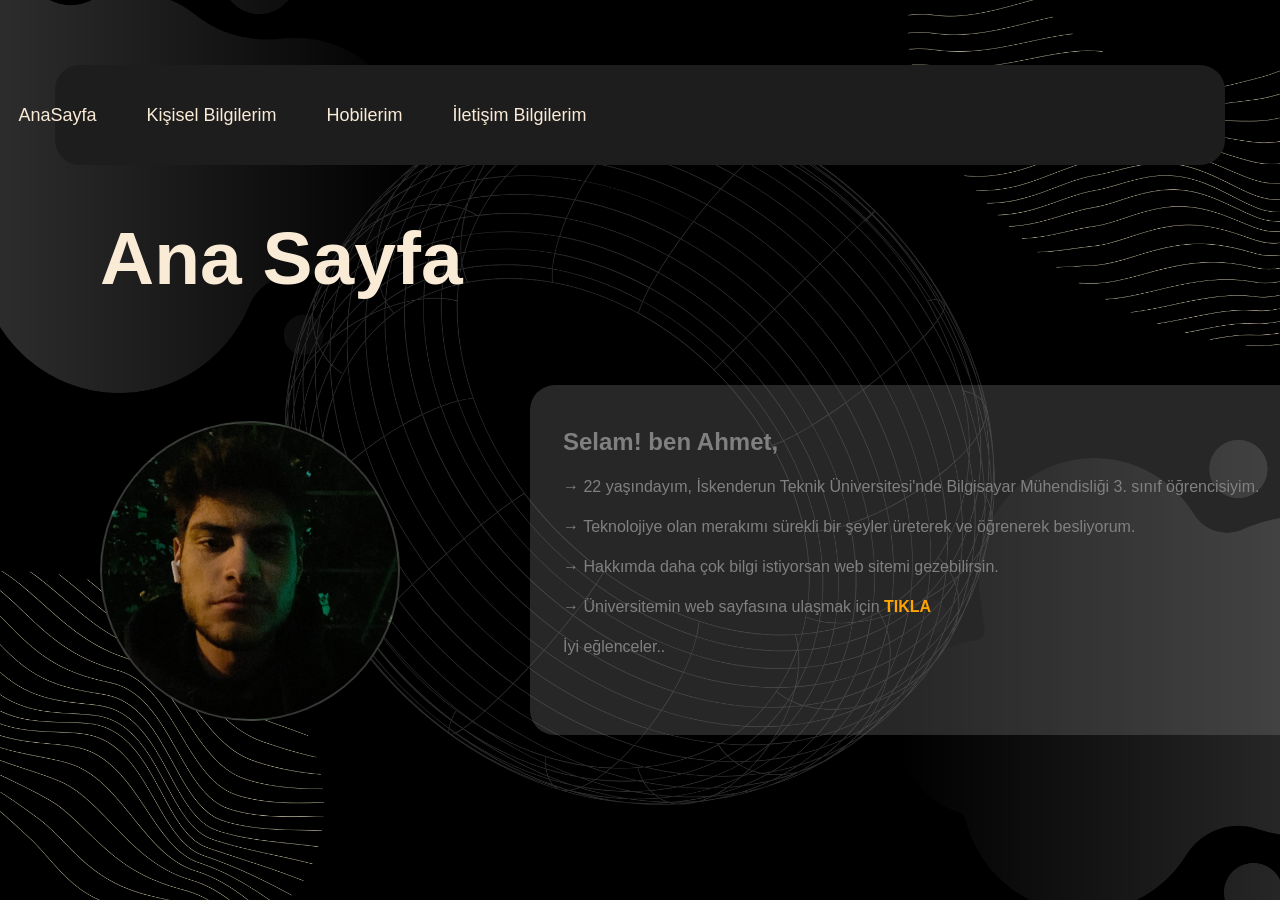
<file: index.html>
<!DOCTYPE html>
<html lang="en">

<head>
    <meta charset="UTF-8">
    <meta name="viewport" content="width=device-width, initial-scale=1.0">
    <title>Anasayfa</title>
    <link rel="stylesheet" href="index.css">
    <style>
        h1 {
            display: inline;
            color: antiquewhite;
            margin-left: 70px;
            font-size: 75px;
            font-family:'Trebuchet MS', 'Lucida Sans Unicode', 'Lucida Grande', 'Lucida Sans', Arial, sans-serif
        }
        p{
            padding-top: 43px;
            color: azure;
            margin-left: 25px;
            font-size: 20px;
            font-family:'Trebuchet MS', 'Lucida Sans Unicode', 'Lucida Grande', 'Lucida Sans', Arial, sans-serif;
            text-align: center;
        }
        h1:hover{
            color: orange;
            cursor:pointer;
        }
        table{
            display: block;
            margin:0;
            padding: 0;
            color: gray;
            margin-left: 30px;
            margin-top: 50px;
            font-family: 'Lucida Sans', 'Lucida Sans Regular', 'Lucida Grande', 'Lucida Sans Unicode', Geneva, Verdana, sans-serif;
        }
        table:hover{
            color: white;
            transition: 0.5s;
        }
        table h2{
            margin: 0;
            padding: 0;
            margin-top: -10px;
        }
    </style>
</head>

<body>
    <div class="anasayfa1">
        <nav>
            <img src='ak.png' alt='Logo'>
            <ul>
                <li><a href="index.html">AnaSayfa</a></li>
                <li><a href="kisiselB.html">Kişisel Bilgilerim</a></li>
                <li><a href="hobilerim.html">Hobilerim</a></li>
                <li><a href="iletisim.html">İletişim Bilgilerim</a></li>
            </ul>
        </nav>
        <h1><a href="#"></a>Ana Sayfa</h1>
        <div class="as">
        </div>
            <div class="desc">
<table>
        <tr>
            <td><h2>Selam! ben Ahmet,</h2></td>
        </tr>
        <tr>
            <td><br>→ 22 yaşındayım, İskenderun Teknik Üniversitesi'nde Bilgisayar Mühendisliği 3. sınıf öğrencisiyim.</td>
        </tr>
        <tr>
            <td><br>→ Teknolojiye olan merakımı sürekli bir şeyler üreterek ve öğrenerek besliyorum.</td>
        </tr>
        <tr>
            <td><br>→ Hakkımda daha çok bilgi istiyorsan web sitemi gezebilirsin.</td>
        </tr>
        <tr>
            <td><br>→ Üniversitemin web sayfasına ulaşmak için <a style="text-decoration: none;color: orange;" href="https://iste.edu.tr"><b>TIKLA</b></a></td>
        </tr>
        <tr>
            <td><br>İyi eğlenceler..</td>
        </tr>
    </table>
            </div>
    </div>
</body>


</html>
</file>
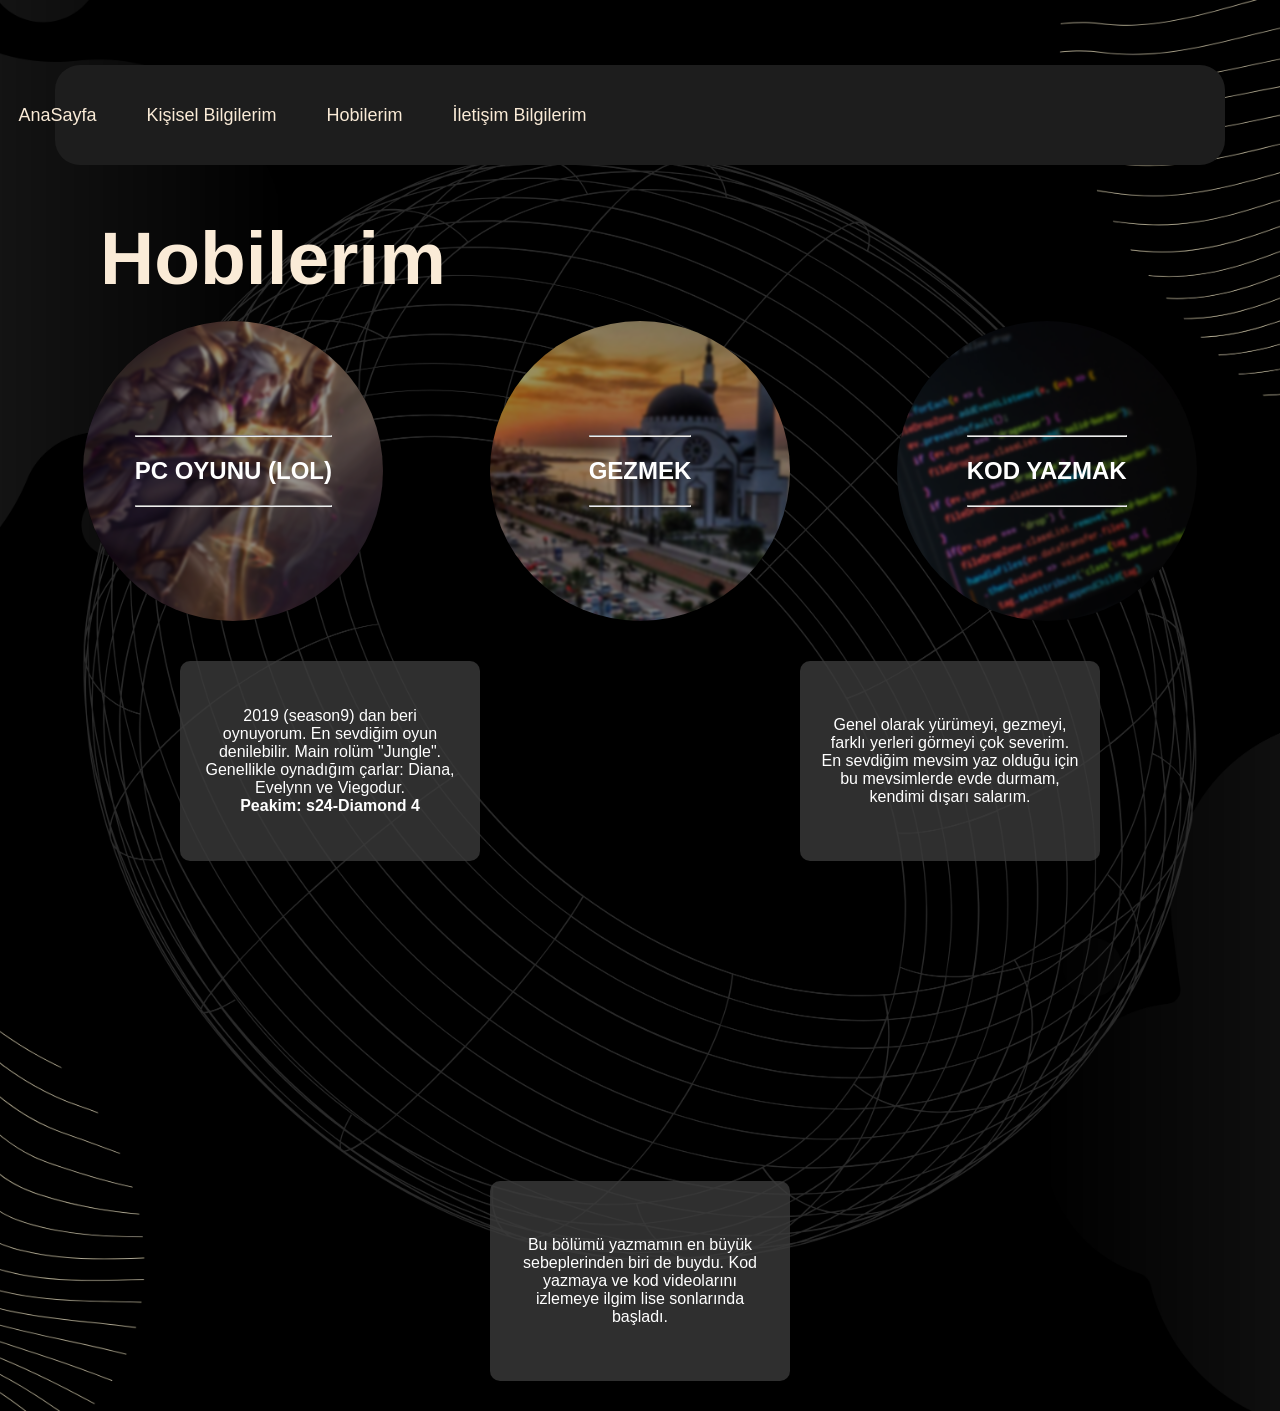
<file: hobilerim.html>
<!DOCTYPE html>
<html lang="en">

<head>
    <meta charset="UTF-8">
    <meta name="viewport" content="width=device-width, initial-scale=1.0">
    <title>Kişisel Bilgilerim</title>
    <link rel="stylesheet" href="hobilerim.css">
    <style>
        h1 {
            margin-top: 50x;
            display: inline;
            color: antiquewhite;
            margin-left: 70px;
            font-size: 75px;
            font-family: 'Trebuchet MS', 'Lucida Sans Unicode', 'Lucida Grande', 'Lucida Sans', Arial, sans-serif
        }

        h1:hover {
            color: orange;
            cursor: pointer;
        }
    </style>
</head>

<body>
    <div class="anasayfa1">
        <nav>
            <img src="ak.png" alt="Logo!">
            <ul>
                <li><a href="index.html">AnaSayfa</a></li>
                <li><a href="kisiselB.html">Kişisel Bilgilerim</a></li>
                <li><a href="hobilerim.html">Hobilerim</a></li>
                <li><a href="iletisim.html">İletişim Bilgilerim</a></li>
            </ul>
        </nav>
        <h1><a href="#"></a>Hobilerim</h1>
        <div class="card-container">
            <div class="card">
                <div class="yazi">
                    <hr>
                    <h2>PC OYUNU (LOL)</h2>
                    <hr>
                </div>
            </div>
            <div class="card">
                <div class="yazi">
                    <hr>
                    <h2>GEZMEK</h2>
                    <hr>
                </div>
            </div>
            <div class="card">
                <div class="yazi">
                    <hr>
                    <h2>KOD YAZMAK</h2>
                    <hr>
                </div>
            </div>
        </div>
        <div class="card-container1">
            <div class="description">
                <p>2019 (season9) dan beri oynuyorum. En sevdiğim oyun denilebilir. 
                    Main rolüm "Jungle". Genellikle oynadığım çarlar: 
                    Diana, Evelynn ve Viegodur. <br><b>Peakim: s24-Diamond 4</b>
                </p>
            </div>
            <div class="description">
                <p>Genel olarak yürümeyi, gezmeyi, farklı yerleri görmeyi çok severim.
                    En sevdiğim mevsim yaz olduğu için bu mevsimlerde evde durmam, kendimi dışarı salarım.
                </p>
            </div>
            <div class="description">
                <p>Bu bölümü yazmamın en büyük sebeplerinden biri de buydu.
                    Kod yazmaya ve kod videolarını izlemeye ilgim lise sonlarında başladı.
                </p>
            </div>
        </div>

</body>


</html>
</file>
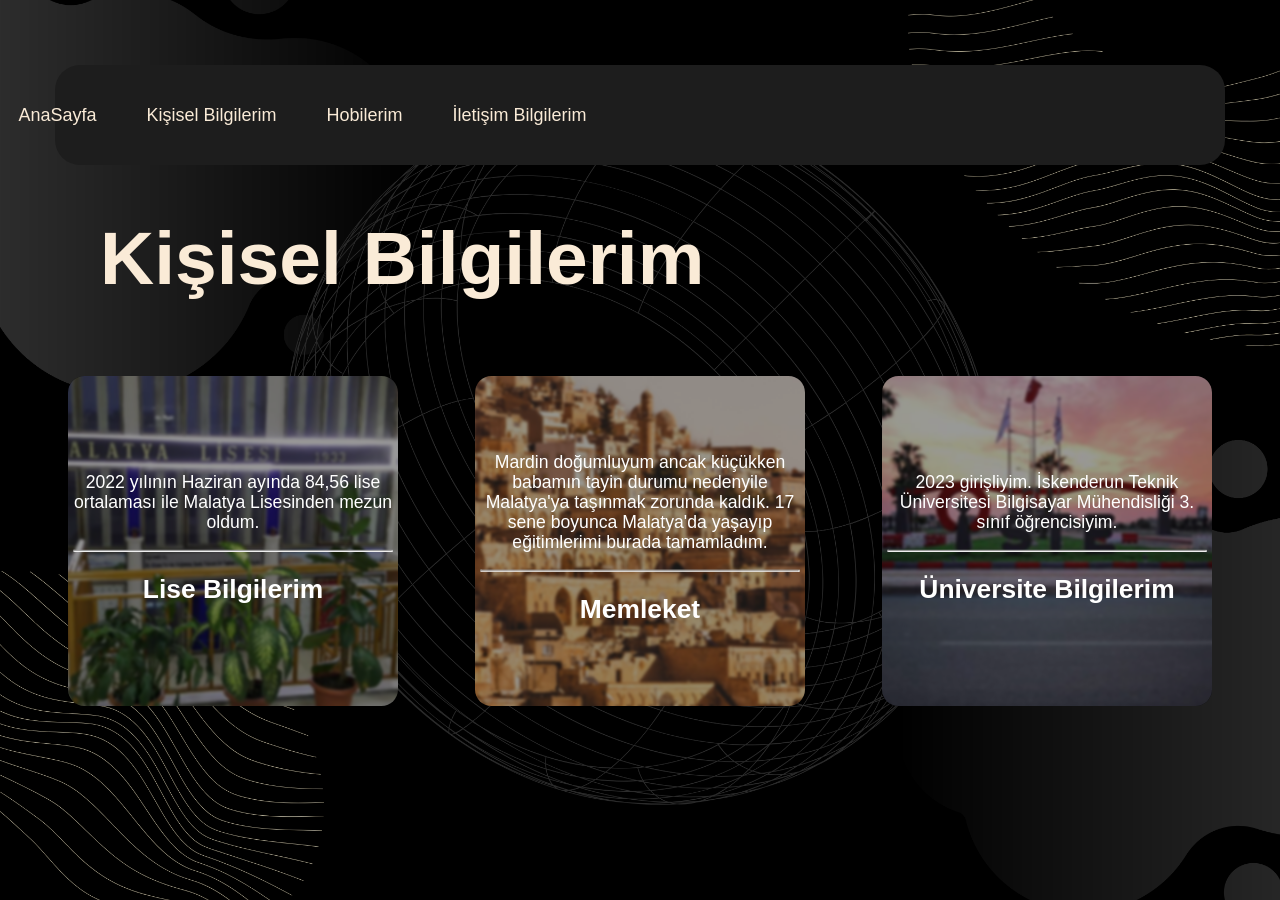
<file: kisiselB.html>
<!DOCTYPE html>
<html lang="en">

<head>
    <meta charset="UTF-8">
    <meta name="viewport" content="width=device-width, initial-scale=1.0">
    <title>Kişisel Bilgilerim</title>
    <link rel="stylesheet" href="kisiselB.css">
    <style>
        h1 {
            margin-top: 50x;
            display: inline;
            color: antiquewhite;
            margin-left: 70px;
            font-size: 75px;
            font-family: 'Trebuchet MS', 'Lucida Sans Unicode', 'Lucida Grande', 'Lucida Sans', Arial, sans-serif
        }

        h1:hover {
            color: orange;
            cursor: pointer;
        }
    </style>
</head>

<body>
    <div class="anasayfa1">
        <nav>
            <img src="ak.png" alt="Logo!">
            <ul>
                <li><a href="index.html">AnaSayfa</a></li>
                <li><a href="kisiselB.html">Kişisel Bilgilerim</a></li>
                <li><a href="hobilerim.html">Hobilerim</a></li>
                <li><a href="iletisim.html">İletişim Bilgilerim</a></li>
            </ul>
        </nav>
        <h1><a href="#"></a>Kişisel Bilgilerim</h1>
        <div class="card-container">
            <div class="card">
                <div class="yazi">
                    <p>2022 yılının Haziran ayında 84,56 lise ortalaması ile Malatya Lisesinden mezun oldum.</p>
                    <hr>
                    <h2>Lise Bilgilerim</h2>
                </div>
            </div>
            <div class="card">
                <div class="yazi">
                    <p>Mardin doğumluyum ancak küçükken babamın tayin durumu nedenyile Malatya'ya taşınmak zorunda kaldık.
                        17 sene boyunca Malatya'da yaşayıp eğitimlerimi burada tamamladım.
                    </p>
                    <hr>
                    <h2>Memleket</h2>
                </div>
            </div>
            <div class="card">
                <div class="yazi">
                    <p>2023 girişliyim. İskenderun Teknik Üniversitesi Bilgisayar Mühendisliği 3. sınıf öğrencisiyim.</p>
                    <hr>
                    <h2>Üniversite Bilgilerim</h2>
                </div>
            </div>
        </div>
    </div>
</body>


</html>
</file>
<file: index.css>
* {
    box-sizing: border-box; /* Padding ve border'ların genişliği bozmamasını sağlar */
}

body{
    margin: 0px;
    padding: 0px;
    overflow-x: hidden; /* Yatay kaydırmayı engeller */
    justify-content: space-around;
    align-items: center;
}

nav{
    height: 100px;
    background-color: rgb(29, 29, 29);
    margin-bottom: 50px;
    border-radius: 25px;
    margin-left: 25px;
    margin-right: 25px;
    display: flex;
    justify-content: center;
    align-items: center;
    margin-top: 35px;
    border: 2px solid transparent; /* Kaymayı önlemek için başlangıçta şeffaf border */
}
ul{
    list-style-type:none;
    display: flex;   
    margin: 0;
    padding: 0;
}

ul li a{
    color: antiquewhite;
    list-style-type: none;
    text-decoration: none;
    padding: 15px 25px;
    font-size: large;
    display: inline-block;
    transition: 0.3s;
    font-family: 'Gill Sans', 'Gill Sans MT', Calibri, 'Trebuchet MS', sans-serif;
}
img{
    width: 200px;
    margin-left: -875px;
}


.anasayfa1{
    min-height: 100vh;
    background-color: rgb(20, 20, 20);
    width: 96,9%;   
    margin: 0px; 
    padding: 30px;  
    background-image: url('background.jpg');    
    background-size: cover;
    background-position: center;
    
}

ul li a:hover{
    color: orange;
    opacity: 0.8s;
    cursor: pointer;
    transform: scale(1.1);
    transition: 0.3s;
}
.as{
    padding: 0;
    margin: 0;
    width: 300px;
    height: 300px;
    background-color: rgba(128, 128, 128, 0.3);
    border-radius: 50%;
    border: 2px solid rgba(255, 255, 255, 0.2);
    padding: 30px;
    margin-left: 70px;
    margin-top: 120px;
    border: 2px solid rgba(255, 255, 255, 0.2);
    background-image: url('WhatsApp\ Image\ 2026-01-30\ at\ 02.12.45.jpeg');
    background-size: cover;
    background-position: center; 
    display: block;
}

nav:hover{
    border: 2px solid bisque;
    transition: all 0.3s;
    background-color: black;    
} 

.as:hover{
    border: 1px solid orange;
    transition: 0.5s;
}

.desc{
    padding: 0;
    margin: 0;
    display: inline-block;
    margin-left: 500px;
    margin-top: -600px;
    width: 68%;
    height: 350px;
    background-color: rgba(128, 128, 128, 0.3);
    border-radius: 25px;

}
.desc:hover{
    border: 1px solid orange;
    transition: transform 0.5s ease;

}

.as:hover{
    transform: translateY(-20px);   
}

/* --- MOBİL UYUMLULUK YAMASI --- */
@media screen and (max-width: 768px) {
    
    nav {
        height: auto;
        flex-direction: column; /* Menü ve logoyu alt alta al */
        padding: 15px;
        margin: 15px;
    }

    img {
        margin-left: 0 !important; /* -875px olan margini sıfırladık */
        width: 150px;
        margin-bottom: 10px;
    }

    ul {
        flex-wrap: wrap;
        justify-content: center;
    }

    ul li a {
        padding: 8px 15px;
        font-size: 16px;
    }

    .as {
        margin: 20px auto !important; /* Ortala */
        width: 200px; /* Mobilde biraz küçült */
        height: 200px;
        display: block;
    }

    .desc {
        display: block;
        margin: 20px auto !important; /* -600px olan margini ve 500px sol margini sildik */
        width: 90% !important; /* Ekranın %90'ını kaplasın */
        height: auto; /* Yazı miktarına göre uzasın */
        min-height: 200px;
        padding: 20px;
    }

    .anasayfa1 {
        width: 100% !important; /* 96.9% değerini tam ekran yaptık */
        padding: 15px;
        display: flex;
        flex-direction: column; /* Her şeyi dikey sıraya diz */
        align-items: center;
    }

}
</file>
<file: hobilerim.css>
* {
    
    box-sizing: border-box; /* Padding ve border'ların genişliği bozmamasını sağlar */
}

body{
    margin: 0px;
    padding: 0px;
    overflow-x: hidden; /* Yatay kaydırmayı engeller */
    justify-content: space-around;
    align-items: center;
}

nav{
    height: 100px;
    background-color: rgb(29, 29, 29);
    border-radius: 25px;
    margin-left: 25px;
    margin-right: 25px;
    margin-bottom: 50px;
    display: flex;
    justify-content: center;
    align-items: center;
    margin-top: 35px;
    border: 2px solid transparent; /* Kaymayı önlemek için başlangıçta şeffaf border */
}
ul{
    list-style-type:none;
    display: flex;   
    margin: 0;
    padding: 0;
}

ul li a{
    color: antiquewhite;
    list-style-type: none;
    text-decoration: none;
    padding: 15px 25px;
    font-size: large;
    display: inline-block;
    transition: 0.3s;
    font-family: 'Gill Sans', 'Gill Sans MT', Calibri, 'Trebuchet MS', sans-serif;
}
img{
    width: 200px;
    margin-left: -875px;
}
.anasayfa1{
    min-height: 100vh;
    background-color: rgb(20, 20, 20);
    width: 100%;   
    margin: 0px; 
    padding: 30px;  
    background-image: url('background.jpg');    
    background-size: cover;
    background-position: center;
    
}

ul li a:hover{
    color: orange;
    opacity: 0.8s;
    cursor: pointer;
    transform: scale(1.1);
    transition: 0.3s;
}

nav:hover{
    border: 2px solid bisque;
    transition: all 0.3s;
    background-color: black;
}

.kb1:hover{
   transition: 0.5s;
   border: 2px solid orange; 
    
}


.card::before{
    content: "";
    position: absolute;
    top: 0;
    left: 0;
    width: 100%;
    height: 100%;
    background-position: center;
    background-size: cover;

    filter: blur(1.3px);
    opacity: 0.6;
    z-index: -1;
    transform: scale(1.1);
}

.card:nth-child(1)::before {
    background-image: url('diana.webp');
}

.card:nth-child(3)::before {
    background-image: url('code.jpg');
}

.card:nth-child(2)::before {
    background-image: url('iskenderun.jpg');
}

.card {
    position: relative;
    width: 300px;
    height: 300px;
    display: flex;
    align-items: center;
    justify-content: center;
    background-color: black;
    overflow: hidden;
    border-radius: 50%; /* Daire formu */
    
    /* Margin-left yerine bunu kullan: */
    margin: 20px auto; 
    
    backdrop-filter: blur(1px);
    transition: transform 0.3s ease; /* Hover efekti için yumuşak geçiş */
    text-align: center;
}

.yazi{
    color:white;
    text-align: center;
    align-items: center;
    padding-top: 0px;
    position: relative;
    z-index: 2;
    font-family:'Gill Sans', 'Gill Sans MT', Calibri, 'Trebuchet MS', sans-serif;
}
.card:hover{
    border: 1px solid orange;
    transition: 0.5s;
    transform: scale(1.1)
}

.yazi:hover{
     transition: 0.5s;
     cursor: pointer;
}
.card-container{
    display: flex;
    flex-wrap: wrap;        /* Ekran küçüldüğünde kartların taşmasını değil, alta inmesini sağlar */

}

.card-container1 {
    display: flex; /* Kutuları yan yana dizer */
    flex-wrap: wrap; /* Ekran daralınca aşağı kaymalarını sağlar */
    justify-content: center; /* Kutuları sayfada ortalar */
    gap: 320px; /* Kutuların arasındaki boşluğu sabitler */
    margin-top: 20px;
}

.description {
    width: 300px;
    height: 200px; /* İçerik çok olursa 'min-height' kullanabilirsin */
    background-color: rgba(59, 59, 59, 0.8);
    color: white;
    border-radius: 10px;
    padding: 20px; /* Yazının kenarlara yapışmaması için */
    display: flex;
    flex-direction: column;
    justify-content: center;
    align-items: center;
    text-align: center;
    border: 1px solid transparent;
    transition: 0.3s;
    font-family:'Trebuchet MS', 'Lucida Sans Unicode', 'Lucida Grande', 'Lucida Sans', Arial, sans-serif;
}

/* Senin sevdiğin hover efekti */
.description:hover {
    border: 1px solid orange;
    transform: translateY(-5px);
    border-radius: 45px 15px;
    background-color: rgba(24, 24, 24, 0.8) ;
}

/* --- MOBİL UYUMLULUK YAMASI --- */
@media screen and (max-width: 768px) {
    
    nav {
        height: auto;
        flex-direction: column; /* Logo ve menüyü alt alta dizer */
        padding: 20px;
        margin: 10px;
        gap: 15px;
    }

    img {
        margin-left: 0 !important; /* negatif boşluğu sıfırladık */
        width: 150px; /* Logoyu biraz küçülttük */
    }

    ul {
        flex-wrap: wrap; /* Menü elemanları sığmazsa aşağı kayar */
        justify-content: center;
    }

    ul li a {
        padding: 10px;
        font-size: 16px;
    }

    .card {
        width: 260px; /* Telefon ekranı için boyutları optimize ettik */
        height: 260px;
        margin: 20px auto !important; /* Her şeyi ortaladık */
        transform: scale(1) !important; /* Mobilde taşmayı önlemek için sabit boyuta çektik */
    }

    .card-container1 {
        gap: 20px; /* 320px olan boşluğu mobilde 20px'e indirdik */
        padding: 10px;
    }

    .description {
        width: 100%; /* Telefonun genişliğini tam kaplasın */
        max-width: 320px;
        margin: 10px auto;
    }

    .anasayfa1 {
        padding: 15px;
        display: flex;
        flex-direction: column;
        align-items: center;
    }
}
</file>
<file: kisiselB.css>
* {
    
    box-sizing: border-box; /* Padding ve border'ların genişliği bozmamasını sağlar */
}

body{
    margin: 0px;
    padding: 0px;
    overflow-x: hidden; /* Yatay kaydırmayı engeller */
    justify-content: space-around;
    align-items: center;
}

nav{
    height: 100px;
    background-color: rgb(29, 29, 29);
    border-radius: 25px;
    margin-left: 25px;
    margin-right: 25px;
    margin-bottom: 50px;
    display: flex;
    justify-content: center;
    align-items: center;
    margin-top: 35px;
    border: 2px solid transparent; /* Kaymayı önlemek için başlangıçta şeffaf border */
}
ul{
    list-style-type:none;
    display: flex;   
    margin: 0;
    padding: 0;
}

ul li a{
    color: antiquewhite;
    list-style-type: none;
    text-decoration: none;
    padding: 15px 25px;
    font-size: large;
    display: inline-block;
    transition: 0.3s;
    font-family: 'Gill Sans', 'Gill Sans MT', Calibri, 'Trebuchet MS', sans-serif;
}
img{
    width: 200px;
    margin-left: -875px;
}
.anasayfa1{
    min-height: 100vh;
    background-color: rgb(20, 20, 20);
    width: 100%;   
    margin: 0px; 
    padding: 30px;  
    background-image: url('background.jpg');    
    background-size: cover;
    background-position: center;
    
}

ul li a:hover{
    color: orange;
    opacity: 0.8s;
    cursor: pointer;
    transform: scale(1.1);
    transition: 0.3s;
}

nav:hover{
    border: 2px solid bisque;
    transition: all 0.3s;
    background-color: black;    
}

.kb1:hover{
   transition: 0.5s;
   border: 2px solid orange; 
    
}

.card::before{
    content: "";
    position: absolute;
    top: 0;
    left: 0;
    width: 100%;
    height: 100%;
    background-position: center;
    background-size: cover;
    filter: blur(1.5px);
    opacity: 0.6;
    z-index: -1;
    transform: scale(1.1);
}

.card:nth-child(1)::before {
    background-image: url('ml_yazi.jpg');
}

.card:nth-child(2)::before{
    background-image: url('mardin.jpeg');
}

.card:nth-child(3)::before{
    background-image: url('isteGiris.jpg');
}

.card{
    position: relative;  /* İçindeki resmin konumlanması için */
    width: 300px;
    height: 300px;
    display: flex;
    align-items: center;
    background-color: black;
    justify-content: center;
    overflow: hidden; /* Bulanık resmin köşelerden taşmasını engeller */
    border-radius: 15px;
    backdrop-filter: blur(1px);
    transform: scale(1.1);
    margin-left: 200px;
    margin: 20px auto; 
    margin-top: 90px;
    padding-left: 5px;
    padding-right: 5px;
}

.yazi{
    color:white;
    text-align: center;
    align-items: center;
    position: relative;
    z-index: 2;
    font-family:'Gill Sans', 'Gill Sans MT', Calibri, 'Trebuchet MS', sans-serif;
}
.card:hover{
    border: 1px solid orange;
    transition: 0.5s;
}

.yazi:hover{
     transform: translateY(-20px);
     transition: 0.5s;
     cursor: pointer;
}
.card-container{
    display: flex;
    flex-wrap: wrap;        /* Ekran küçüldüğünde kartların taşmasını değil, alta inmesini sağlar */

}

/* --- MOBİL UYUMLULUK KODLARI --- */
@media screen and (max-width: 768px) {
    
    nav {
        height: auto; 
        flex-direction: column;
        padding: 15px;
        margin: 15px;
        gap: 10px;
    }

    img {
        margin-left: 0 !important;
        width: 150px;
    }

    ul {
        flex-wrap: wrap;
        justify-content: center;
    }

    ul li a {
        padding: 10px 15px;
        font-size: 16px;
    }

    .card-container {
        justify-content: center;
    }

    .card {
        margin-left: auto !important; /* Sabit 200px'i iptal edip ortaladık */
        margin-right: auto !important;
        width: 280px; /* Telefon ekranına tam sığması için */
        height: 280px;
        transform: scale(1); /* Mobilde taşmayı önlemek için büyütmeyi kapattık */
        margin-top: 30px;
    }
    .anasayfa1 {
        padding: 15px;
        background-attachment: scroll; /* Mobilde performans için sabitliği kaldırdık */
    }

}
</file>
